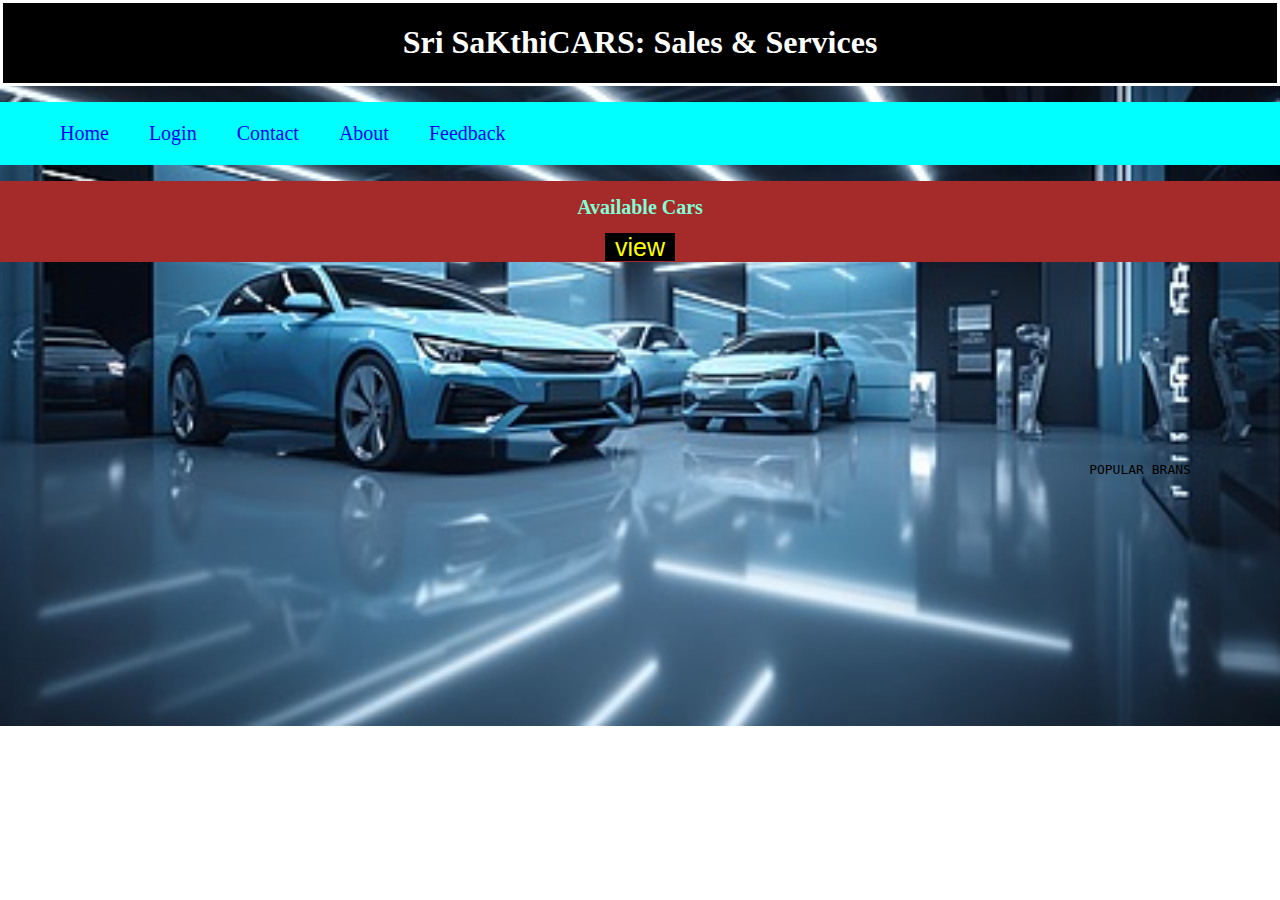
<file: index.html>
<!DOCTYPE html>
<html lang="en">
<head>
    <meta charset="UTF-8">
    <meta name="viewport" content="width=device-width, initial-scale=1.0">
    <title>Car sales & service</title>
    <link rel="stylesheet" href="./css/style.css">
    <link rel="icon" href="./images/favicon3.jpg">
</head>
<body>
    <div class="header">
        <h1>Sri SaKthiCARS: Sales & Services</h1>
    </div>
    <div class="nav">
        <ul>
            <li><a href="home.html">Home</a></li>  
            <li><a href="login.html">Login</a></li>
            <li><a href="contact.html">Contact</a></li>
            <li><a href="about.html">About</a></li>
            <li><a href="feedback.html">Feedback</a></li>
        </ul>
    </div>
    <div class="section1">
        <h1>Available Cars</h1>
        <a href="car model.html">view</a>
        </div>
    </div>
    <center>
    <div class="box">
        <pre>POPULAR BRANS</pre>
    </center>

    </div>
        <div>
            <iframe src="https://www.google.com/maps/embed?pb=!1m18!1m12!1m3!1d1000675.8034287051!2d76.44544601440428!3d11.559753021914846!2m3!1f0!2f0!3f0!3m2!1i1024!2i768!4f13.1!3m3!1m2!1s0x3ba9472c075e6db1%3A0x22c621d489ceb6c1!2sSri%20sakthi%20cars!5e0!3m2!1sen!2sin!4v1722229766048!5m2!1sen!2sin" margin-right="0" width="250" height="120" margin-right style="border:0;" allowfullscreen="" loading="lazy" referrerpolicy="no-referrer-when-downgrade" ""></iframe>
        
        </div>


</body>
</html>
</file>
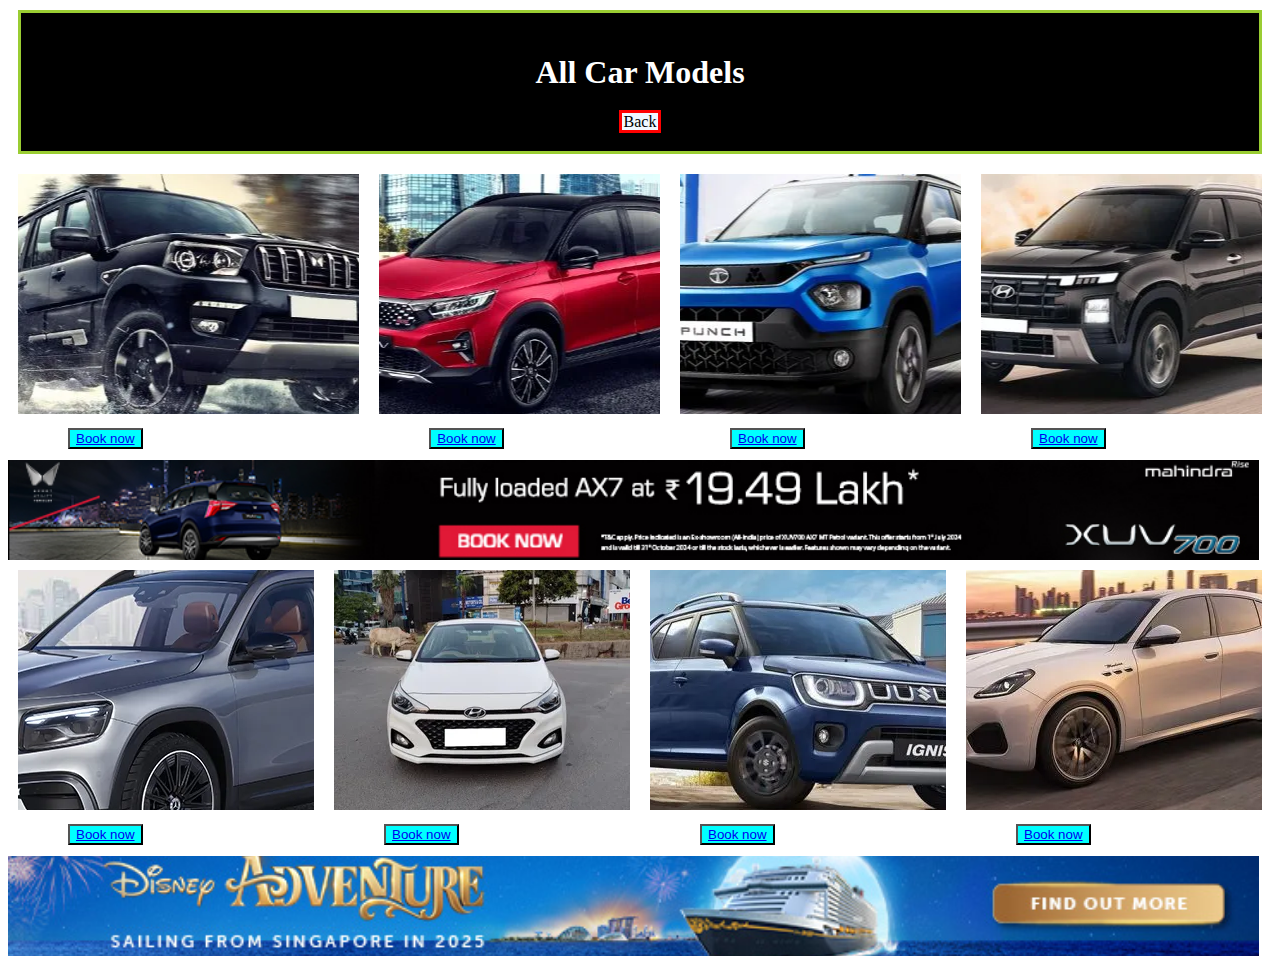
<file: car model.html>
<!DOCTYPE html>
<html lang="en">
<head>
    <meta charset="UTF-8">
    <meta name="viewport" content="width=device-width, initial-scale=1.0">
    <title>Document</title>
    <link rel="stylesheet" href="./css/carmodelstyle.css">
</head>
<body>
    <div class="header">
    <h1>All Car Models</h1>
    <a href="index.html">Back</a>
    </div>
    <div class="flex-container">


        <div class="box1">
            <br>
            <br>
            <br>
            <br>
            <br>
            <br>
            <br>
            <br>
            <br>
            <br>
            <br>
            <br>
            <br>
           <button style="background-color: aqua; color: white; text-align: center; margin-left: 30px;"> <a href="booking.html" >Book now</button></a>


        </div>
        <div class="box2">
            <br>
            <br>
            <br>
            <br>
            <br>
            <br>
            <br>
            <br>
            <br>
            <br>
            <br>
            <br>
            <br>
            <button style="background-color: aqua; color: white; text-decoration: none; text-align: center; margin-left: 30px;"> <a href="booking.html">Book now</button></a>




        </div>
        <div class="box3">
            <br>
            <br>
            <br>
            <br>
            <br>
            <br>
            <br>
            <br>
            <br>
            <br>
            <br>
            <br>
            <br>
            <button style=" text-decoration: none; background-color: aqua; color: white; text-align: center; margin-left: 30px;"> <a href="booking.html">Book now</button></a>




        </div>
        <div class="box4">
            <br>
            <br>
            <br>
            <br>
            <br>
            <br>
            <br>
            <br>
            <br>
            <br>
            <br>
            <br>
            <br>

            <button style="background-color: aqua; color: white; text-align: center; margin-left: 30px;"> <a href="booking.html">Book now</button></a>


        </div>


    </div>
    <br>
    <br>
    <div class="section1">


    </div>
    <div class="flex-container1">


        <div class="box5"> <br>
            <br>
            <br>
            <br>
            <br>
            <br>
            <br>
            <br>
            <br>
            <br>
            <br>
            <br>
            <br>
            <button style="background-color: aqua; color: white; text-align: center; margin-left: 30px;"> <a href="booking.html">Book now</button></a>

        </div>
        <div class="box6"> <br>
            <br>
            <br>
            <br>
            <br>
            <br>
            <br>
            <br>
            <br>
            <br>
            <br>
            <br>
            <br>
            <button style="background-color: aqua; color: white; text-align: center; margin-left: 30px;"> <a href="booking.html">Book now</button></a>

        </div>
        <div class="box7"> <br>
            <br>
            <br>
            <br>
            <br>
            <br>
            <br>
            <br>
            <br>
            <br>
            <br>
            <br>
            <br>
            <button style="background-color: aqua; color: white; text-align: center; margin-left: 30px;"> <a href="booking.html">Book now</button></a>




        </div>
        <div class="box8">
            <br>
            <br>
            <br>
            <br>
            <br>
            <br>
            <br>
            <br>
            <br>
            <br>
            <br>
            <br>
            <br>
        

            <button style="background-color: aqua; color: white; text-align: center; margin-left: 30px;"> <a href="booking.html">Book now</button></a>


        </div>
    </div>
    <br>
    <br>
        <div class="footer">

            <!-- <h1>copyright @soundarmyshow 2024</h1> -->


    </div>
    
</body>
</html>
</file>
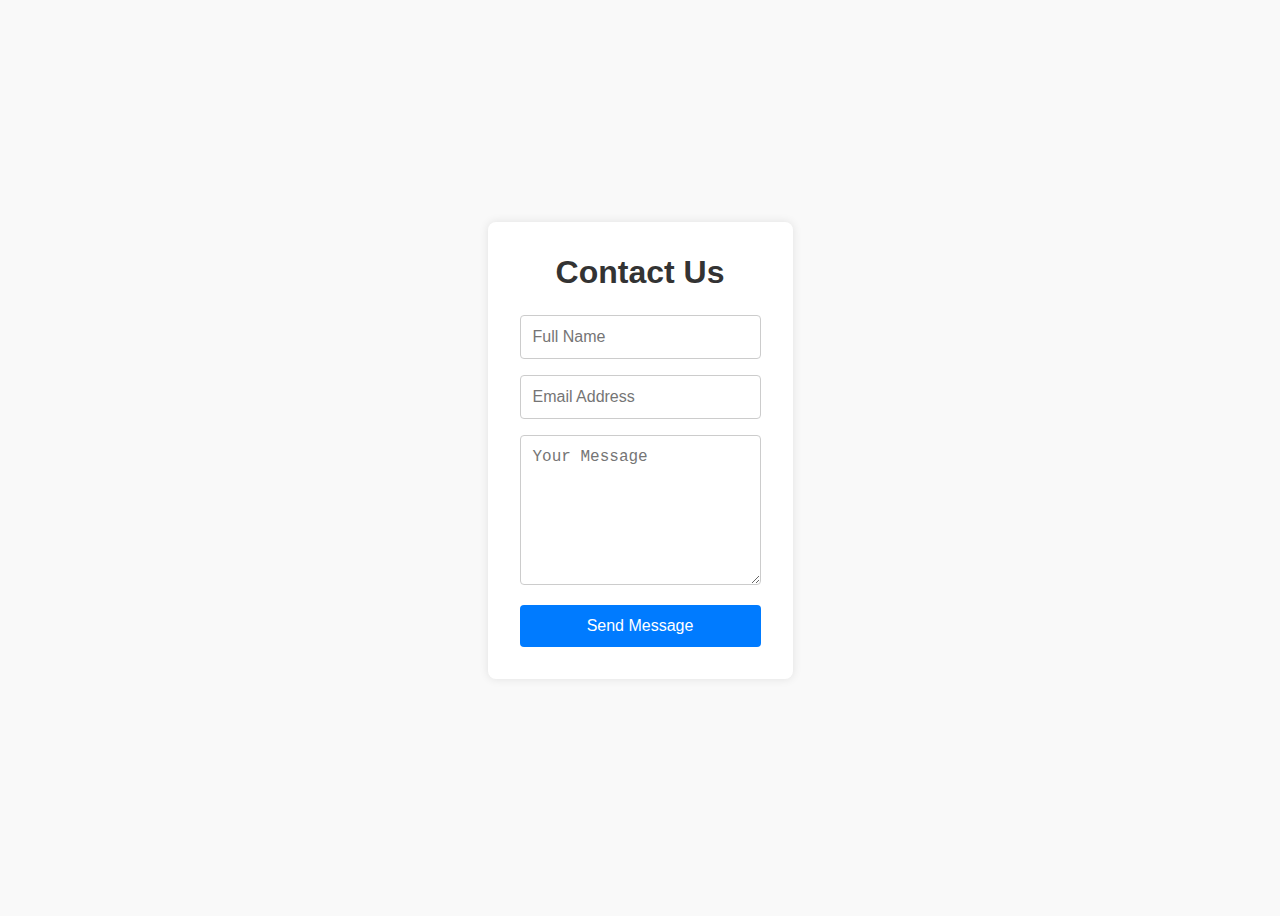
<file: contact.html>
<!DOCTYPE html>
<html lang="en">
<head>
    <meta charset="UTF-8">
    <meta name="viewport" content="width=device-width, initial-scale=1.0">
    <title>Contact Us</title>
    <style>
        /* Basic Reset */
        body, h1, form, input, textarea {
            margin: 0;
            padding: 0;
            box-sizing: border-box;
        }

        /* Full Height */
        html, body {
            height: 100%;
            font-family: Arial, sans-serif;
            display: flex;
            justify-content: center;
            align-items: center;
            background-color: #f9f9f9;
        }

        /* Container */
        .contact-container {
            display: flex;
            justify-content: center;
            align-items: center;
            height: 100vh;
            width: 100%;
            padding: 1rem;
        }

        /* Contact Box */
        .contact-box {
            background: #fff;
            padding: 2rem;
            border-radius: 8px;
            box-shadow: 0 0 10px rgba(0,0,0,0.1);
            width: 100%;
            max-width: 500px;
        }

        /* Heading */
        .contact-box h1 {
            margin-bottom: 1.5rem;
            color: #333;
            text-align: center;
        }

        /* Form Elements */
        .form-group {
            margin-bottom: 1rem;
        }

        .form-group input, .form-group textarea {
            width: 100%;
            padding: 0.75rem;
            border: 1px solid #ccc;
            border-radius: 4px;
            font-size: 1rem;
        }

        .form-group textarea {
            height: 150px;
            resize: vertical;
        }

        /* Button */
        .btn {
            width: 100%;
            padding: 0.75rem;
            border: none;
            border-radius: 4px;
            background: #007bff;
            color: #fff;
            font-size: 1rem;
            cursor: pointer;
            transition: background-color 0.3s;
        }

        .btn:hover {
            background: #0056b3;
        }

        /* Responsive Design */
        @media (max-width: 600px) {
            .contact-box {
                padding: 1.5rem;
            }

            .form-group input, .form-group textarea, .btn {
                font-size: 0.9rem;
                padding: 0.5rem;
            }
        }
    </style>
</head>
<body>
    <div class="contact-container">
        <div class="contact-box">
            <h1>Contact Us</h1>
            <form action="#">
                <div class="form-group">
                    <input type="text" placeholder="Full Name" name="fullname" required>
                </div>
                <div class="form-group">
                    <input type="email" placeholder="Email Address" name="email" required>
                </div>
                <div class="form-group">
                    <textarea placeholder="Your Message" name="message" required></textarea>
                </div>
                <input type="submit" class="btn" value="Send Message">
            </form>
        </div>
    </div>
</body>
</html>
</file>
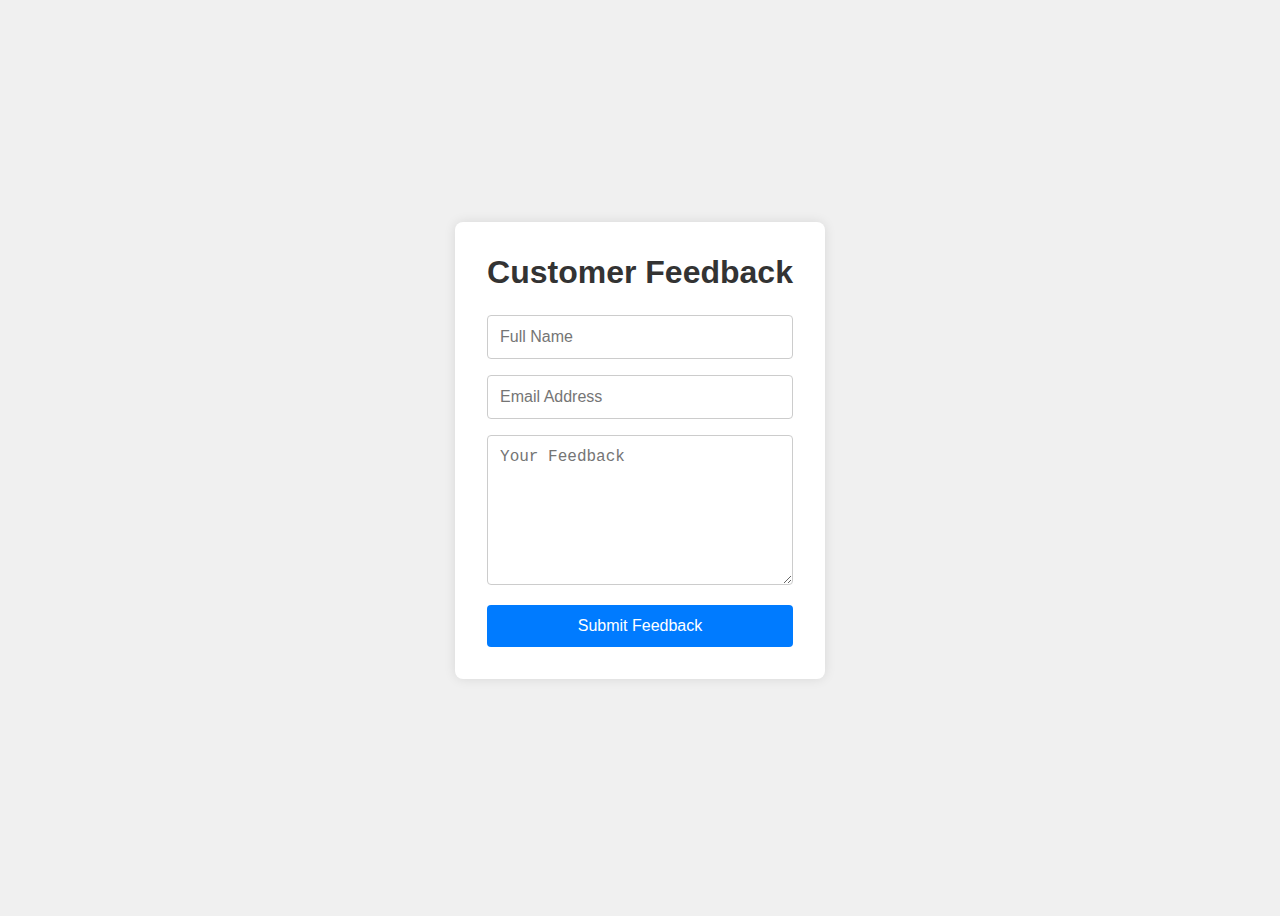
<file: feedback.html>
<!DOCTYPE html>
<html lang="en">
<head>
    <meta charset="UTF-8">
    <meta name="viewport" content="width=device-width, initial-scale=1.0">
    <title>Customer Feedback</title>
    <style>
        /* Basic Reset */
        body, h1, form, input, textarea {
            margin: 0;
            padding: 0;
            box-sizing: border-box;
        }

        /* Full Height */
        html, body {
            height: 100%;
            font-family: Arial, sans-serif;
            display: flex;
            justify-content: center;
            align-items: center;
            background-color: #f0f0f0;
        }

        /* Container */
        .feedback-container {
            display: flex;
            justify-content: center;
            align-items: center;
            height: 100vh;
            width: 100%;
            padding: 1rem;
        }

        /* Feedback Box */
        .feedback-box {
            background: #fff;
            padding: 2rem;
            border-radius: 8px;
            box-shadow: 0 0 12px rgba(0,0,0,0.1);
            width: 100%;
            max-width: 500px;
        }

        /* Heading */
        .feedback-box h1 {
            margin-bottom: 1.5rem;
            color: #333;
            text-align: center;
        }

        /* Form Elements */
        .form-group {
            margin-bottom: 1rem;
        }

        .form-group input, .form-group textarea {
            width: 100%;
            padding: 0.75rem;
            border: 1px solid #ccc;
            border-radius: 4px;
            font-size: 1rem;
        }

        .form-group textarea {
            height: 150px;
            resize: vertical;
        }

        /* Submit Button */
        .btn {
            width: 100%;
            padding: 0.75rem;
            border: none;
            border-radius: 4px;
            background: #007bff;
            color: #fff;
            font-size: 1rem;
            cursor: pointer;
            transition: background-color 0.3s;
        }

        .btn:hover {
            background: #0056b3;
        }

        /* Responsive Design */
        @media (max-width: 600px) {
            .feedback-box {
                padding: 1.5rem;
            }

            .form-group input, .form-group textarea, .btn {
                font-size: 0.9rem;
                padding: 0.5rem;
            }
        }
    </style>
</head>
<body>
    <div class="feedback-container">
        <div class="feedback-box">
            <h1>Customer Feedback</h1>
            <form action="#">
                <div class="form-group">
                    <input type="text" placeholder="Full Name" name="fullname" required>
                </div>
                <div class="form-group">
                    <input type="email" placeholder="Email Address" name="email" required>
                </div>
                <div class="form-group">
                    <textarea placeholder="Your Feedback" name="feedback" required></textarea>
                </div>
                <input type="submit" class="btn" value="Submit Feedback">
            </form>
        </div>
    </div>
</body>
</html>
</file>
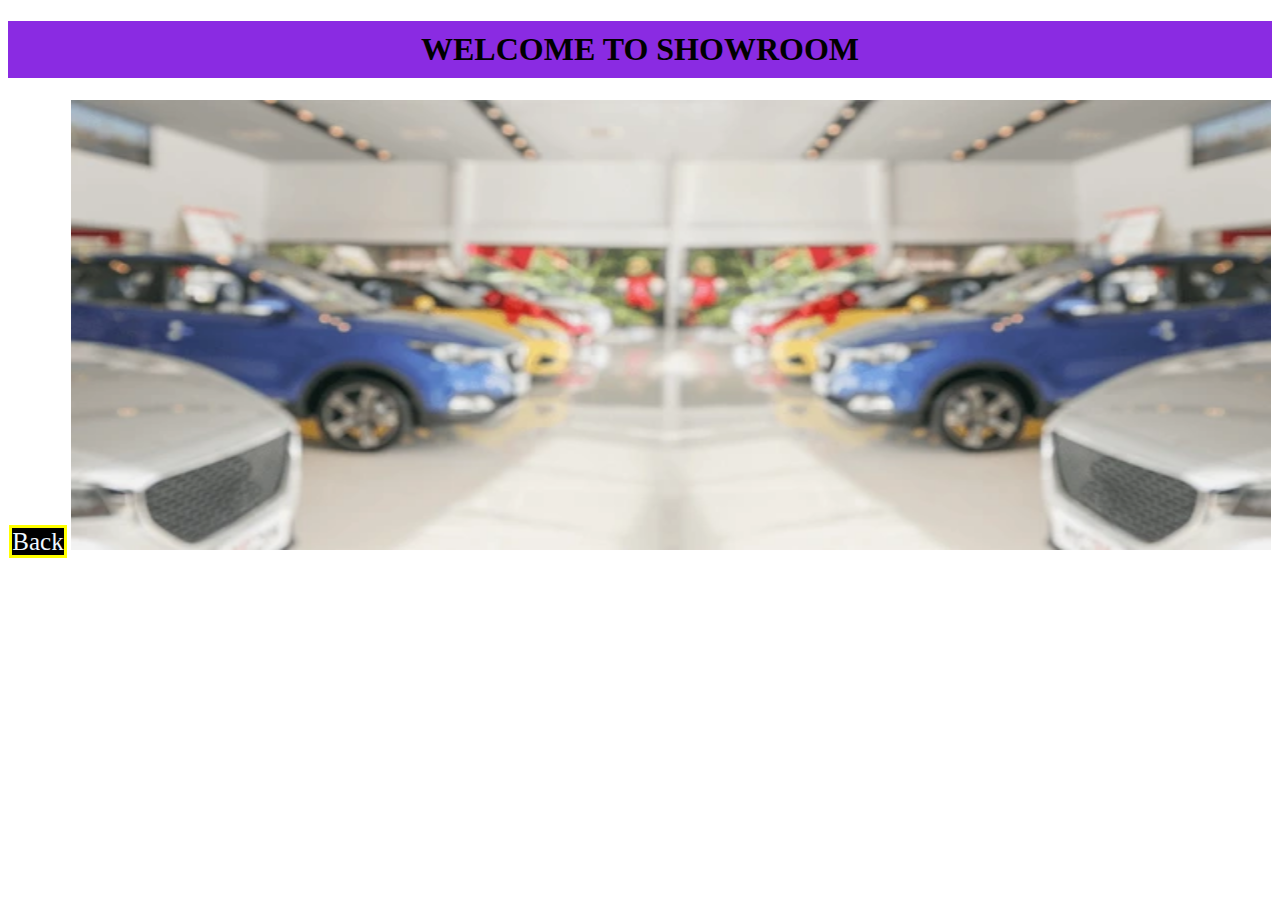
<file: home.html>
<!DOCTYPE html>
<html lang="en">
<head>
    <meta charset="UTF-8">
    <meta name="viewport" content="width=device-width, initial-scale=1.0">
    <title>Home page</title>
    <link rel="stylesheet" href="./css/homestyle.css">
</head>
<body>
    <div class="header">
        <center>
        <h1 style=" text-align: right: 600px;; background-color: blueviolet; background-position: center; padding: 10px;">WELCOME TO SHOWROOM</h1>
    
        <a href="index.html">Back</a>
        <img src="./images/homepage1.webp" alt="homepage1" height="450px" width="1200px">
        </center>
    </div>
    
</body>
</html>
</file>
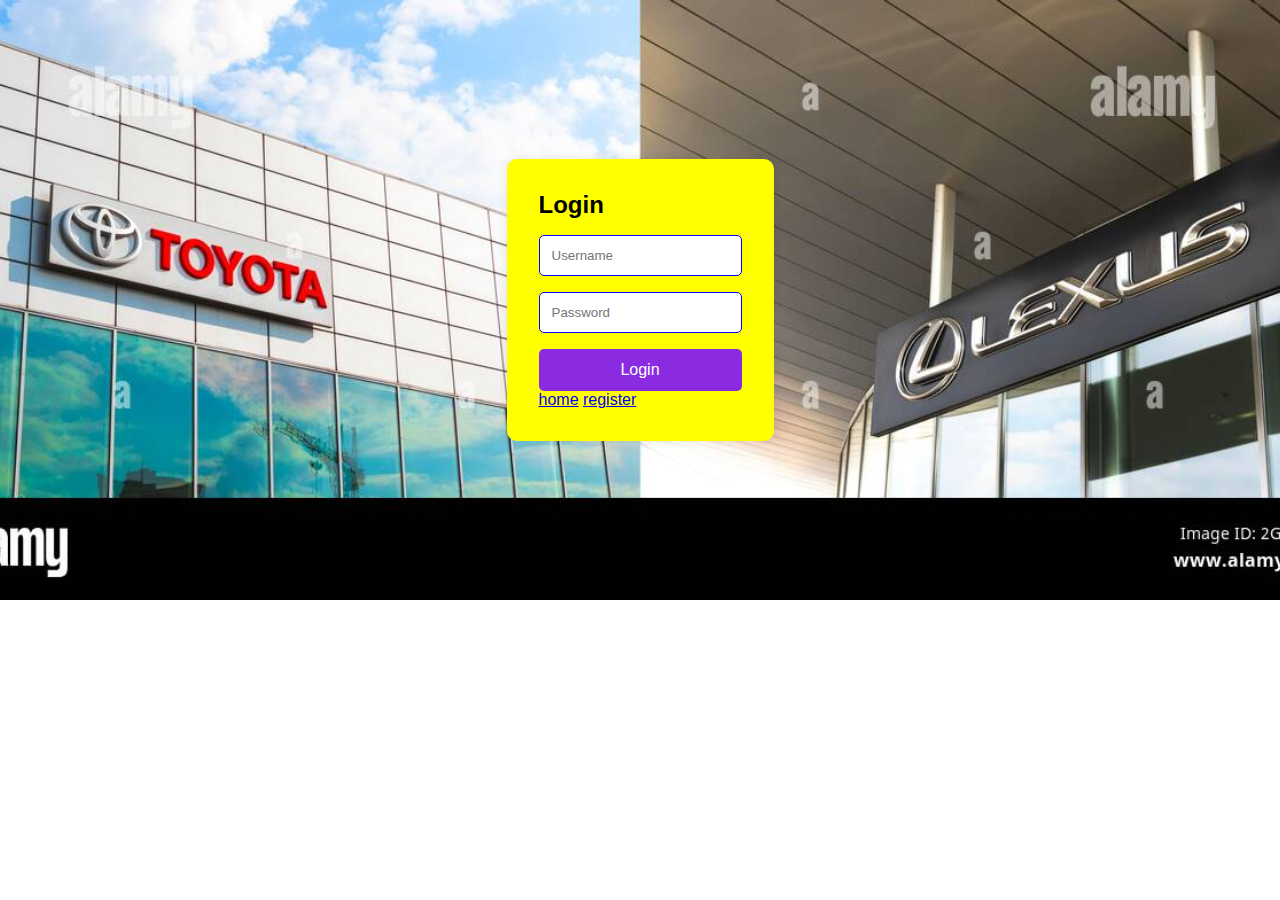
<file: login.html>
<!DOCTYPE html>
<html lang="en">
<head>
    <meta charset="UTF-8">
    <meta name="viewport" content="width=device-width, initial-scale=1.0">
    <title>Login Page</title>
    <link rel="stylesheet" href="./css/loginstyle.css">
</head>
<body>
    <div class="login-container">
        <div class="login-box">
            <h2>Login</h2>
            <form action="dashboard.html" method="post">
                <div class="textbox">
                    <input type="text" placeholder="Username" name="username" required>
                </div>
                <div class="textbox">
                    <input type="password" placeholder="Password" name="password" required>
                </div>
                <input type="submit" class="btn" value="Login">
            </form>
            <a href="index.html">home</a>
            <a href="register.html">register</a>
        </div>
    </div>
</body>
</html>
</file>
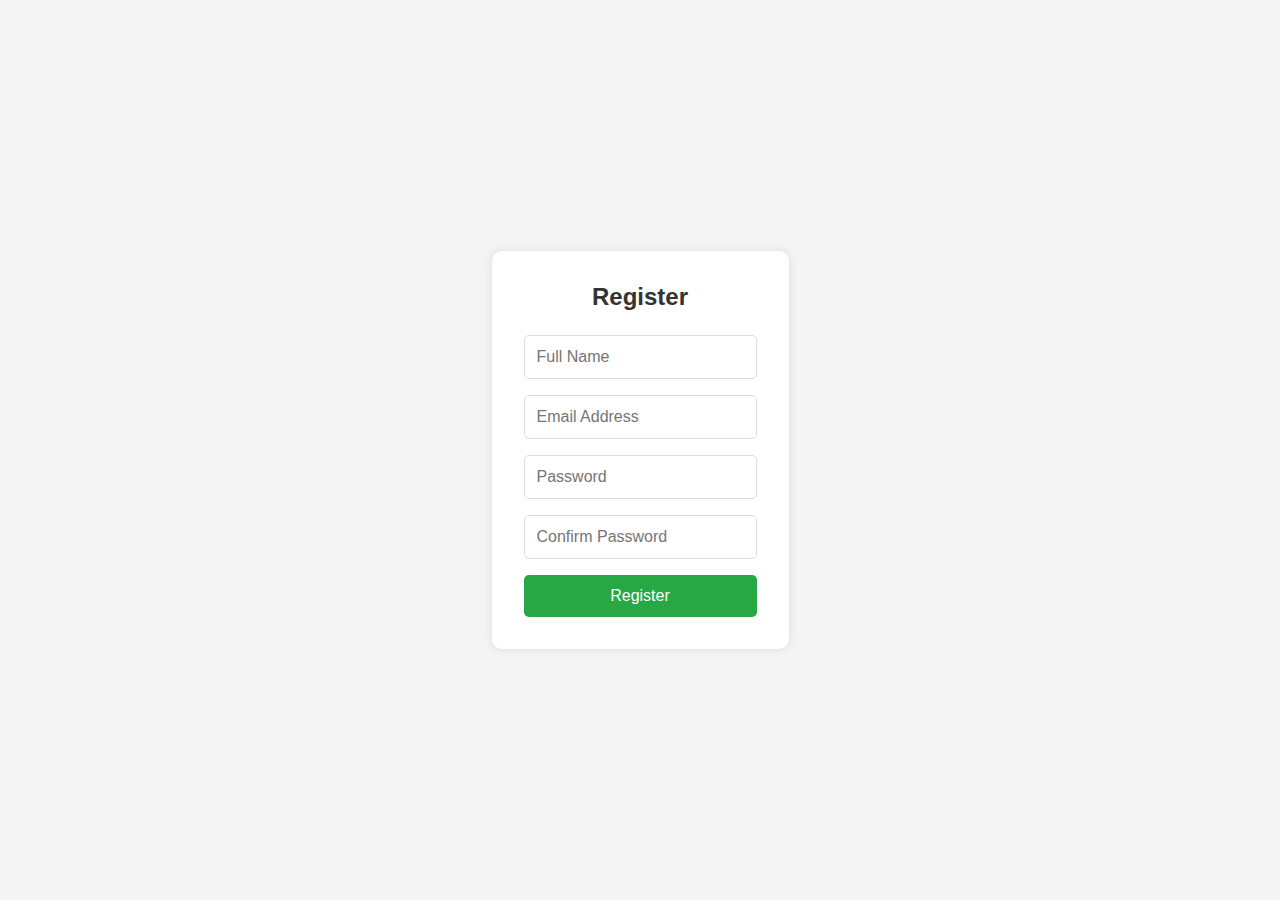
<file: register.html>
<!DOCTYPE html>
<html lang="en">
<head>
    <meta charset="UTF-8">
    <meta name="viewport" content="width=device-width, initial-scale=1.0">
    <title>Responsive Registration Page</title>
    <style>
        /* Basic Reset */
        body, h2, form, input {
            margin: 0;
            padding: 0;
            box-sizing: border-box;
        }

        /* Full Height */
        html, body {
            height: 100%;
            font-family: Arial, sans-serif;
            display: flex;
            justify-content: center;
            align-items: center;
            background-color: #f4f4f4;
        }

        /* Container */
        .register-container {
            display: flex;
            justify-content: center;
            align-items: center;
            height: 100vh;
        }

        /* Register Box */
        .register-box {
            background: #fff;
            padding: 2rem;
            border-radius: 10px;
            box-shadow: 0 0 10px rgba(0,0,0,0.1);
            width: 100%;
            max-width: 400px;
        }

        /* Heading */
        .register-box h2 {
            margin-bottom: 1.5rem;
            color: #333;
            text-align: center;
        }

        /* Textbox */
        .textbox {
            margin-bottom: 1rem;
        }

        .textbox input {
            width: 100%;
            padding: 0.75rem;
            border: 1px solid #ddd;
            border-radius: 5px;
            font-size: 1rem;
        }

        /* Button */
        .btn {
            width: 100%;
            padding: 0.75rem;
            border: none;
            border-radius: 5px;
            background: #28a745;
            color: #fff;
            font-size: 1rem;
            cursor: pointer;
            transition: background-color 0.3s;
        }

        .btn:hover {
            background: #218838;
        }

        /* Responsive Design */
        @media (max-width: 600px) {
            .register-box {
                padding: 1.5rem;
            }

            .textbox input, .btn {
                font-size: 0.9rem;
                padding: 0.5rem;
            }
        }
    </style>
</head>
<body>
    <div class="register-container">
        <div class="register-box">
            <h2>Register</h2>
            <form action="#">
                <div class="textbox">
                    <input type="text" placeholder="Full Name" name="fullname" required>
                </div>
                <div class="textbox">
                    <input type="email" placeholder="Email Address" name="email" required>
                </div>
                <div class="textbox">
                    <input type="password" placeholder="Password" name="password" required>
                </div>
                <div class="textbox">
                    <input type="password" placeholder="Confirm Password" name="confirm_password" required>
                </div>
                <input type="submit" class="btn" value="Register">
            </form>
        </div>
    </div>
</body>
</html>
</file>
<file: css/style.css>
body{
    background-image: url('../images/bg3.jpg');
    background-repeat: no-repeat;
    background-size: cover;
    padding: 0;
    margin: 0; 
}




.header{
    background-color: black;
    border: solid white;
    color: white;
    padding: 0;
    text-align: center;
    font-family: Georgia, 'Times New Roman', Times, serif;

}
.nav ul{
    list-style: none;
    background-color: aqua;
    overflow: hidden;
    /* border: 3px solid black; */
    overflow: hidden;
}
.nav ul li{
    float: left;
}

.nav ul li a{
    display: block;
    /* border: 2px solid black; */
    padding: 20px;
    overflow: hidden;
    text-decoration: none;
    font-size: 20PX;
}
.section1{
    background-color: brown;
    color: aquamarine;
    font-size: x-small;
    font-family: Georgia, 'Times New Roman', Times, serif;
    text-align: center;
    padding-top: 2px;
    /* border: 2px solid; */

}
.section1 a{
    font-size: 25px;
    font-family: 'Gill Sans', 'Gill Sans MT', Calibri, 'Trebuchet MS', sans-serif;
    text-decoration: none;
    /* border: solid white; */
    padding-left: 10px;
    padding-right: 10px;
    background-color: black;
    color: yellow;
    
}
.footer{
    background-color: darkorange;
    color: dodgerblue;
    text-align: center;
    padding: 5px;
}
.box{
    height: 140px;
    width: 170px;
    margin-left: 1000px;
    margin-top: 200px;
    animation-name: box;
    animation-duration: 10s;
}
    .box h1{
        background-color: white;
        background-position: center;
        color: black;
        border: solid yellow;
        padding: 2px;
    }
@keyframes box {
    0%{
       background-image: url("../images/a1.webp");
       background-position: center;
       background-repeat: no-repeat;
       background-size: cover;
    }
    10%{
        background-image: url("../images/a2.webp");
        background-position: center;
        background-repeat: no-repeat;
        background-size: cover;
     }
     20%{
        background-image: url("../images/a3.webp");
        background-position: center;
        background-repeat: no-repeat;
        background-size: cover;
     }
     30%{
        background-image: url("../images/a4.webp");
        background-position: center;
        background-repeat: no-repeat;
        background-size: cover;
     }
     40%{
        background-image: url("../images/a5.webp");
        background-position: center;
        background-repeat: no-repeat;
        background-size: cover;
     }
     50%{
        background-image: url("../images/a6.webp");
        background-position: center;
        background-repeat: no-repeat;
        background-size: cover;
     }
     60%{
        background-image: url("../images/a7.webp");
        background-position: center;
        background-repeat: no-repeat;
        background-size: cover;
     }
     70%{
        background-image: url("../images/a8.webp");
        background-position: center;
        background-repeat: no-repeat;
        background-size: cover;
     }
     80%{
        background-image: url("../images/a9.webp");
        background-position: center;
        background-repeat: no-repeat;
        background-size: cover;
     }
     90%{
        background-image: url("../images/a10.webp");
        background-position: center;
        background-repeat: no-repeat;
        background-size: cover;
     }
     100%{
        background-image: url("../images/a12.webp");
        background-position: center;
        background-repeat: no-repeat;
         background-size: cover;
     }

    }
    

@media screen and (max-width:700px) {
    .header{
        background-color: red;
        color: aqua;
        text-align: center;
        font-family: Georgia, 'Times New Roman', Times, serif;
        

    
    }
    .nav ul{
        background-color: yellow;
        color: blue;
        padding: 0px;

    }
    .nav ul li a{
        padding: 10px;
    
    }
    .section1{
        background-color: black;
        color: white;
        padding: 1px;
    }
    .section1 a{
        color: wheat;
        border: solid black;
}
}
</file>
<file: css/carmodelstyle.css>
.header{
    background-color: black;
    text-align: center;
    color: white;
    padding: 20px;
    border: solid yellowgreen;
    margin: 10px;
    font-family: Georgia, 'Times New Roman', Times, serif;
}
    .header a{
        background-color: aliceblue;
        color: black;
        border: solid red;
        text-decoration: none;
        padding-left: 2px;
        padding-right: 2px;
    }
.flex-container{
    display: flex;
    /* border: 3px solid black;  */
    /* background-color: yellow; */
    justify-content: center;
    /* margin-left: 200px; */
}
.flex-container > .box1{
    width: 50%;
    height: 200px;
    object-fit: cover;
    padding: 20px;
    margin: 10px;
    background-image: url('../images/f1.webp');
    background-position: center;
    background-repeat: no-repeat;
    background: size cover;
    

}
.flex-container > .box2{
    width: 40%;
    height: 200px;
    padding: 20px;
    margin: 10px;
    background-image: url('../images/f2.webp');
    background-position: center;
    background-repeat: no-repeat;
    background: size cover;

}

.flex-container > .box3{
    width: 40%;
    height: 200px;
    padding: 20px;
    margin: 10px;
    background-image: url('../images/f3.webp');
    background-position: center;
    background-repeat: no-repeat;
    background: size cover;
}
.flex-container > .box4{
    width: 40%;
    height: 200px;
    padding: 20px;
    margin: 10px;
    background-image: url('../images/f4.webp');
    background-position: center;
    background-repeat: no-repeat;
    background: size cover;
}

.section1{
    background-image: url('../images/h2.jpeg');
    width: 50px;
    background-position: center;
    background-repeat: no-repeat;
    background-size: cover;
    height: 100px;
    width: 99%;
    margin-right: 500px;
    /* padding: 10px; */
}
.flex-container1{
    display: flex;
    /* border: 3px solid black;  */
    /* background-color: yellow; */
    justify-content: center;
    /* margin-left: 200px; */
}
.flex-container1 > .box5{
    width: 40%;
    height: 200px;
    object-fit: cover;
    padding: 20px;
    margin: 10px;
    background-image: url('../images/f10.webp');
    background-position: center;
    background-repeat: no-repeat;
    background: size cover;
}
.flex-container1 > .box6{
    width: 40%;
    height: 200px;
    padding: 20px;
    margin: 10px;
    background-image: url('../images/f7.webp');
    background-position: center;
    background-repeat: no-repeat;
    background: size cover;
}
.flex-container1 > .box7{
    width: 40%;
    height: 200px;
    padding: 20px;
    margin: 10px;
    background-image: url('../images/f8.webp');
    background-position: center;
    background-repeat: no-repeat;
    background: size cover;
}
.flex-container1 > .box8{
    width: 40%;
    height: 200px;
    padding: 20px;
    margin: 10px;
    background-image: url('../images/f9.webp');
    background-position: center;
    background-repeat: no-repeat;
    background: size cover;
}

 .footer{
    background-image: url('../images/h1.jpeg');
    width: 50px;
    background-position: center;
    background-repeat: no-repeat;
    background-size: cover;
    height: 100px;
    width: 99%;
    margin-right: 500px;
    /* padding: 10px; */
}
</file>
<file: css/homestyle.css>
.header a{
    background-color: black;
    color: aliceblue;
    text-align: center;
    text-decoration: none;
    border: solid white;
    text-overflow: hidden;
    font-size: 25px;
    border: solid yellow;
}
</file>
<file: css/loginstyle.css>
/* Basic Reset */
body, h2, form, input {
    margin: 0;
    padding: 0;
    box-sizing: border-box;
}

/* Full Height */
html, body {
    background-image: url('../images/bg4.jpg');
    background-position: center;
    background-repeat: no-repeat;
    background-size: cover;
    height: 600px;
    font-family: Arial, sans-serif;
    display: flex;
    justify-content: center;
    align-items: center;
    background-color: white;
}

/* Container */
.login-container {
    display: flex;
    justify-content: center;
    align-items: center;
    height: 100vh;

}

/* Login Box */
.login-box {
    background: yellow;
    padding: 2rem;
    border-radius: 10px;
    box-shadow: 0 0 10px rgba(0, 0, 0, 0.1);
    width: 100%;
    max-width: 400px;
}

/* Heading */
.login-box h2 {
    margin-bottom: 1rem;
    color: black;
}

/* Textbox */
.textbox {
    margin-bottom: 1rem;
}

.textbox input {
    width: 100%;
    padding: 0.75rem;
    border: 1px solid blue;
    border-radius: 5px;
}

/* Button */
.btn {
    width: 100%;
    padding: 0.75rem;
    border: none;
    border-radius: 5px;
    background: blueviolet;
    color: #fff;
    font-size: 1rem;
    cursor: pointer;
}

.btn:hover {
    background: #b31b00;
}

/* Responsive Design */
@media (max-width: 600px) {
    .login-box {
        padding: 1.5rem;
    }

    .textbox input, .btn {
        font-size: 0.9rem;
        padding: 0.5rem;
    }
}
</file>
